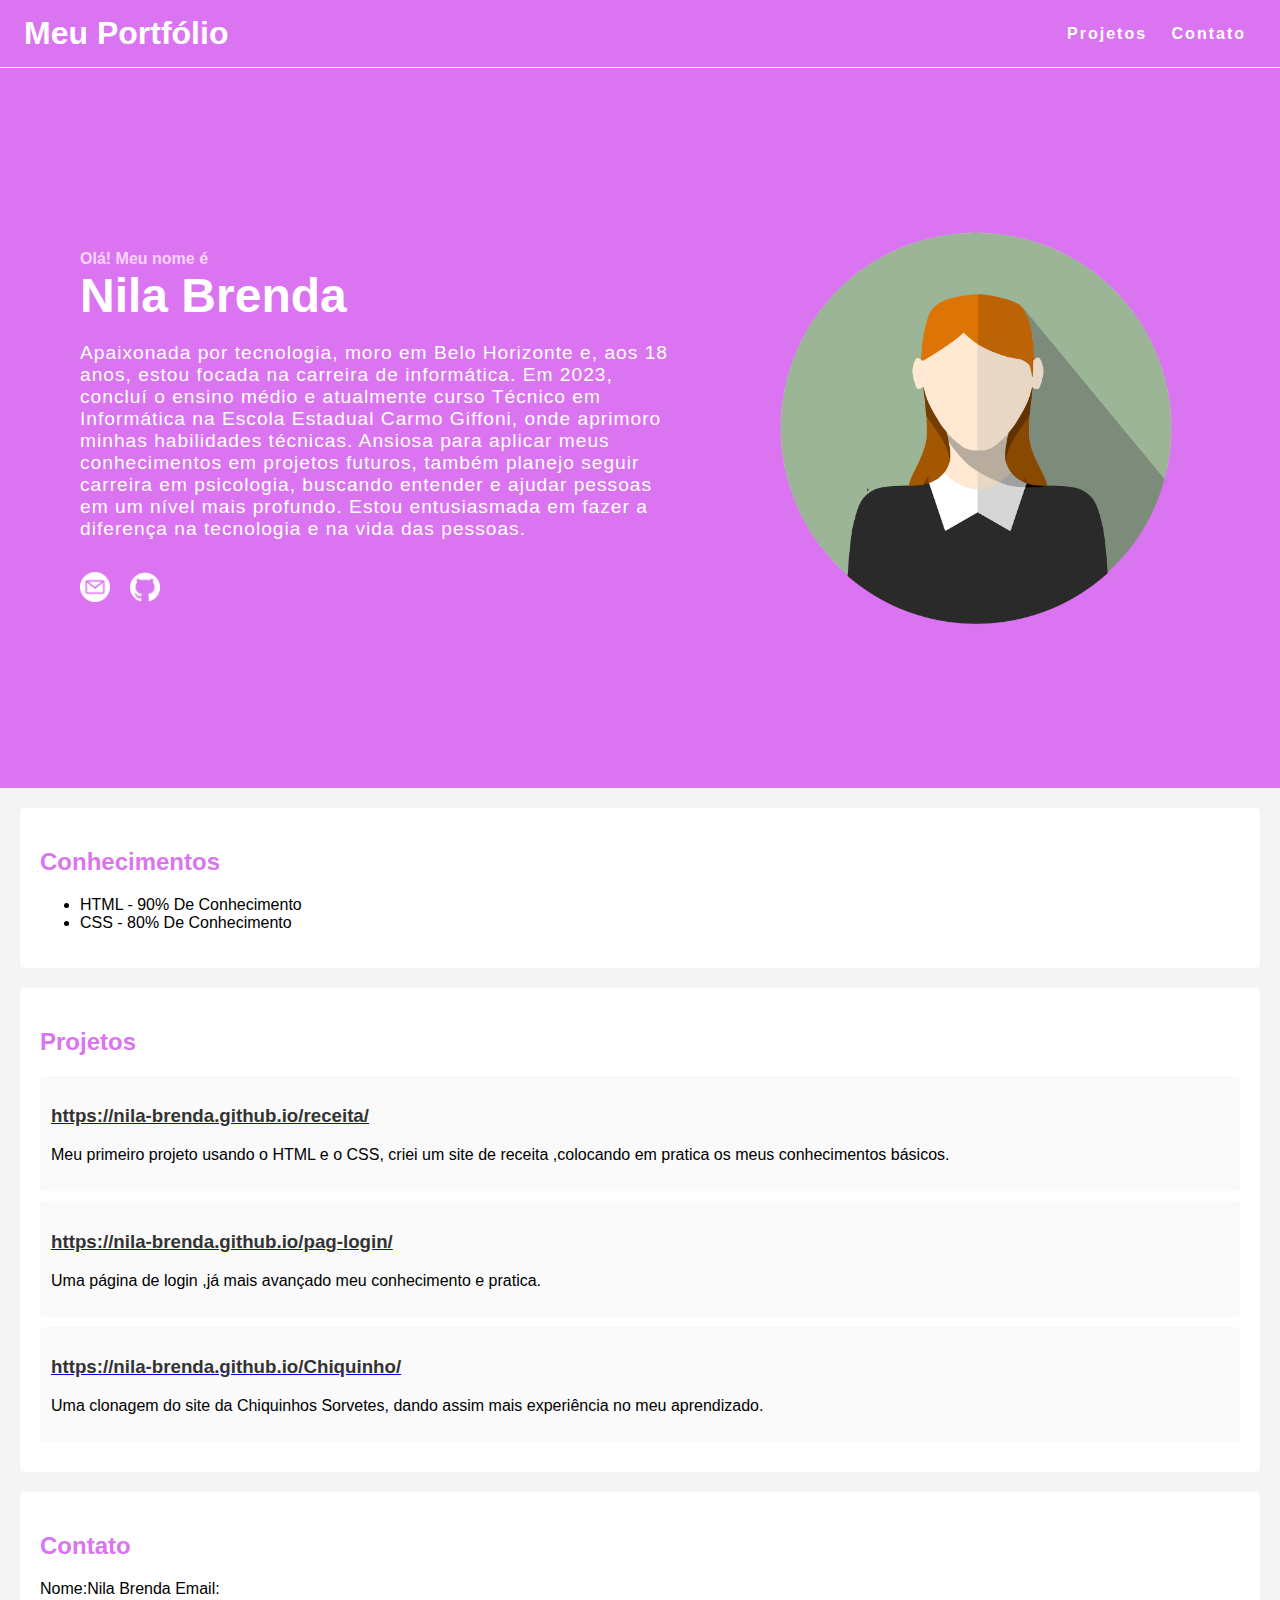
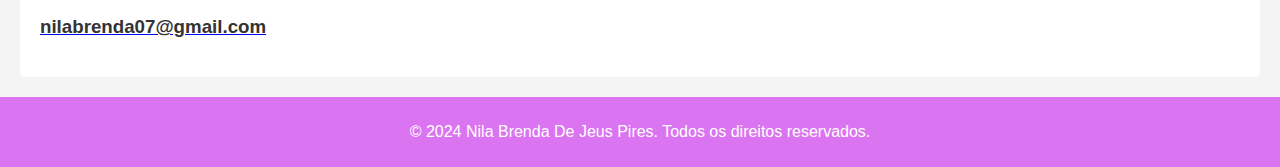
<file: index.html>
<!DOCTYPE html>
<html lang="en">

<head>
    <meta charset="UTF-8">
    <meta name="viewport" content="width=device-width, initial-scale=1.0">
    <title>Meu Portfólio</title>
    <link rel="stylesheet" href="style.css">
</head>

<body>
    <header>
        <h1>Meu Portfólio</h1>
        <nav>
            <ul>
                <li><a href="#projetos">Projetos</a></li>
                <li><a href="#contato">Contato</a></li>
            </ul>
        </nav>
    </header>
    <section id="sobre">
        <div class="ct-txt">
            <div class="titulo-sobre">
                <span>Olá! Meu nome é</span>
                <h2>Nila Brenda</h2>
            </div>
            <p>
                Apaixonada por tecnologia, moro em Belo Horizonte e, aos 18 anos, estou focada na carreira de informática. Em 2023, concluí o ensino médio e atualmente curso Técnico em Informática na Escola Estadual Carmo Giffoni, onde aprimoro minhas habilidades técnicas. Ansiosa para aplicar meus conhecimentos em projetos futuros, também planejo seguir carreira em psicologia, buscando entender e ajudar pessoas em um nível mais profundo. Estou entusiasmada em fazer a diferença na tecnologia e na vida das pessoas.
            </p>
            <!-- <p>Entusiasta apaixonada por tecnologia, atualmente residindo em Belo
                Horizonte. Aos 18 anos, estou determinada a trilhar meu caminho no mundo da informática. Em 2023,
                completei o ensino médio, consolidando minha base educacional e me preparando para os desafios futuros.
                Atualmente, estou totalmente imersa no curso de Técnico em Informática na renomada Escola Estadual Carmo
                Giffoni. Aqui, estou aprimorando minhas habilidades técnicas e expandindo meu conhecimento nesta área
                dinâmica e em constante evolução. Estou ansiosa para aplicar os conhecimentos adquiridos e contribuir de
                forma significativa para projetos futuros.
                Além disso, te nho planos empolgantes para o futuro. Tenho o objetivo de seguir uma carreira na área da
                psicologia. Pretendo ingressar em uma faculdade para me especializar nesse campo fascinante.
                Visualizo-me não apenas como uma profissional de informática, mas também como alguém capaz de
                compreender e ajudar pessoas em um nível mais profundo. Estou entusiasmada para abraçar essa nova
                jornada e fazer a diferença tanto na tecnologia quanto na vida das pessoas ao meu redor.</p> -->

                <div class="ct-actions">
                    <a href="malito:nilabrenda07@gmail.com"><img src="img/email.png" alt=""></a>
                    <a href="https://github.com/nila-brenda"><img src="img/github.png" alt=""></a>
                </div>
        </div>
        <div class="ct-img">
            <img src="img/img.webp" alt="">
        </div>
    </section>
    <section id="conhecimentos">
        <h2>Conhecimentos</h2>
       <ul>
        <li>HTML -  90%  De Conhecimento </li>
        <li> CSS -  80%  De Conhecimento </li>
       </ul>
    </section>

    <section id="projetos">
        <h2>Projetos</h2>
        <div class="projeto">
            <a href="https://nila-brenda.github.io/receita/">
                <h3>https://nila-brenda.github.io/receita/</h3>
            </a>
            <p>Meu primeiro projeto usando o HTML e o CSS, criei um site de receita ,colocando em pratica os meus
                conhecimentos básicos.</p>
        </div>
        <div class="projeto">
            <a href="https://nila-brenda.github.io/pag-login/">
                <h3>https://nila-brenda.github.io/pag-login/</h3>
            </a>

            <p>Uma página de login ,já mais avançado meu conhecimento e pratica.</p>
        </div>
        <div class="projeto">
            <a href="https://nila-brenda.github.io/Chiquinho/">
                <h3>https://nila-brenda.github.io/Chiquinho/</h3>
            </a>
            <p>Uma clonagem do site da Chiquinhos Sorvetes, dando assim mais experiência no meu aprendizado.</p>
        </div>

    </section>

    <section id="contato">
        <h2>Contato</h2>
        <label for="nome">Nome:Nila Brenda</label>
        <label for="email">Email:
            <a href="nilabrenda07@gmail.com">
                <h3>nilabrenda07@gmail.com</h3>
            </a>
       

    </section>
    <footer>
        <p>&copy; 2024 Nila Brenda De Jeus Pires. Todos os direitos reservados.</p>
    </footer>

</body>

</html>
</file>
<file: style.css>
*{
    box-sizing: border-box;
}
body {
    font-family: Arial, sans-serif;
    margin: 0;
    padding: 0;
    background-color: #f4f4f4;
}

header {
    background-color: #db74f0;
    border-bottom: 1px solid white;
    color: white;
    padding: .5rem 1.5rem;
    width: 100%;
    text-align: center;
    position: fixed;
    top: 0;
    left: 0;
    display: flex;
    align-items: center;
    justify-content: space-between;
    height: 68px;
}

header h1{
    margin: 0 !important;
    color: white;
}

nav ul {
    list-style: none;
    padding: 0;
}

nav ul li {
    display: inline;
    margin: 0 10px;
}

nav ul li a {
    color: white;
    text-decoration: none;
    font-weight: 700;
    letter-spacing: 2px;
}

section {
    padding: 20px;
    margin: 20px;
    background-color: white;
    border-radius: 5px;
}

h1, h3 {
    color: #333;
}

h2{
    color: #db74f0;
}

footer {
    text-align: center;
    padding: 10px;
    background-color: #db74f0;
    color: white;
    bottom: 0;
    width: 100%;
}

.projeto {
    border: 1px solid #fdf5ff;
    padding: 10px;
    margin: 10px 0;
    border-radius: 5px;
    background-color: #fafafa;
}

#sobre{
    margin: 0;
    margin-top: 68px;
    background-color: #db74f0;
    border-radius: 0 !important;
    height: 80vh;
    display: flex;
    align-items: center;
    justify-content: space-between;
    padding: 5rem;
}

.titulo-sobre h2{
    color: white;
    font-size: 3rem;
    margin: 0 !important;
}
.titulo-sobre span{
    color: #f9d5ff;
    font-weight: 700;
    font-size: 1rem;
}

.ct-txt{
    width: 60%;
    max-width: 600px;
    color: white;
}
.ct-txt p{
   font-size: 1.2rem;
   letter-spacing: 1px;
}

#sobre .ct-img{
    width: 40%;
    padding: 1rem;
    display: flex;
    align-items: center;
    justify-content: center;
}
.ct-img img{
    width: 100%;
    max-width: 400px;
}
.ct-actions{
    margin-top: 2rem;
}
.ct-actions a{
    margin-right: 1rem;
}
.ct-actions img{
    width: 30px;
}
</file>
